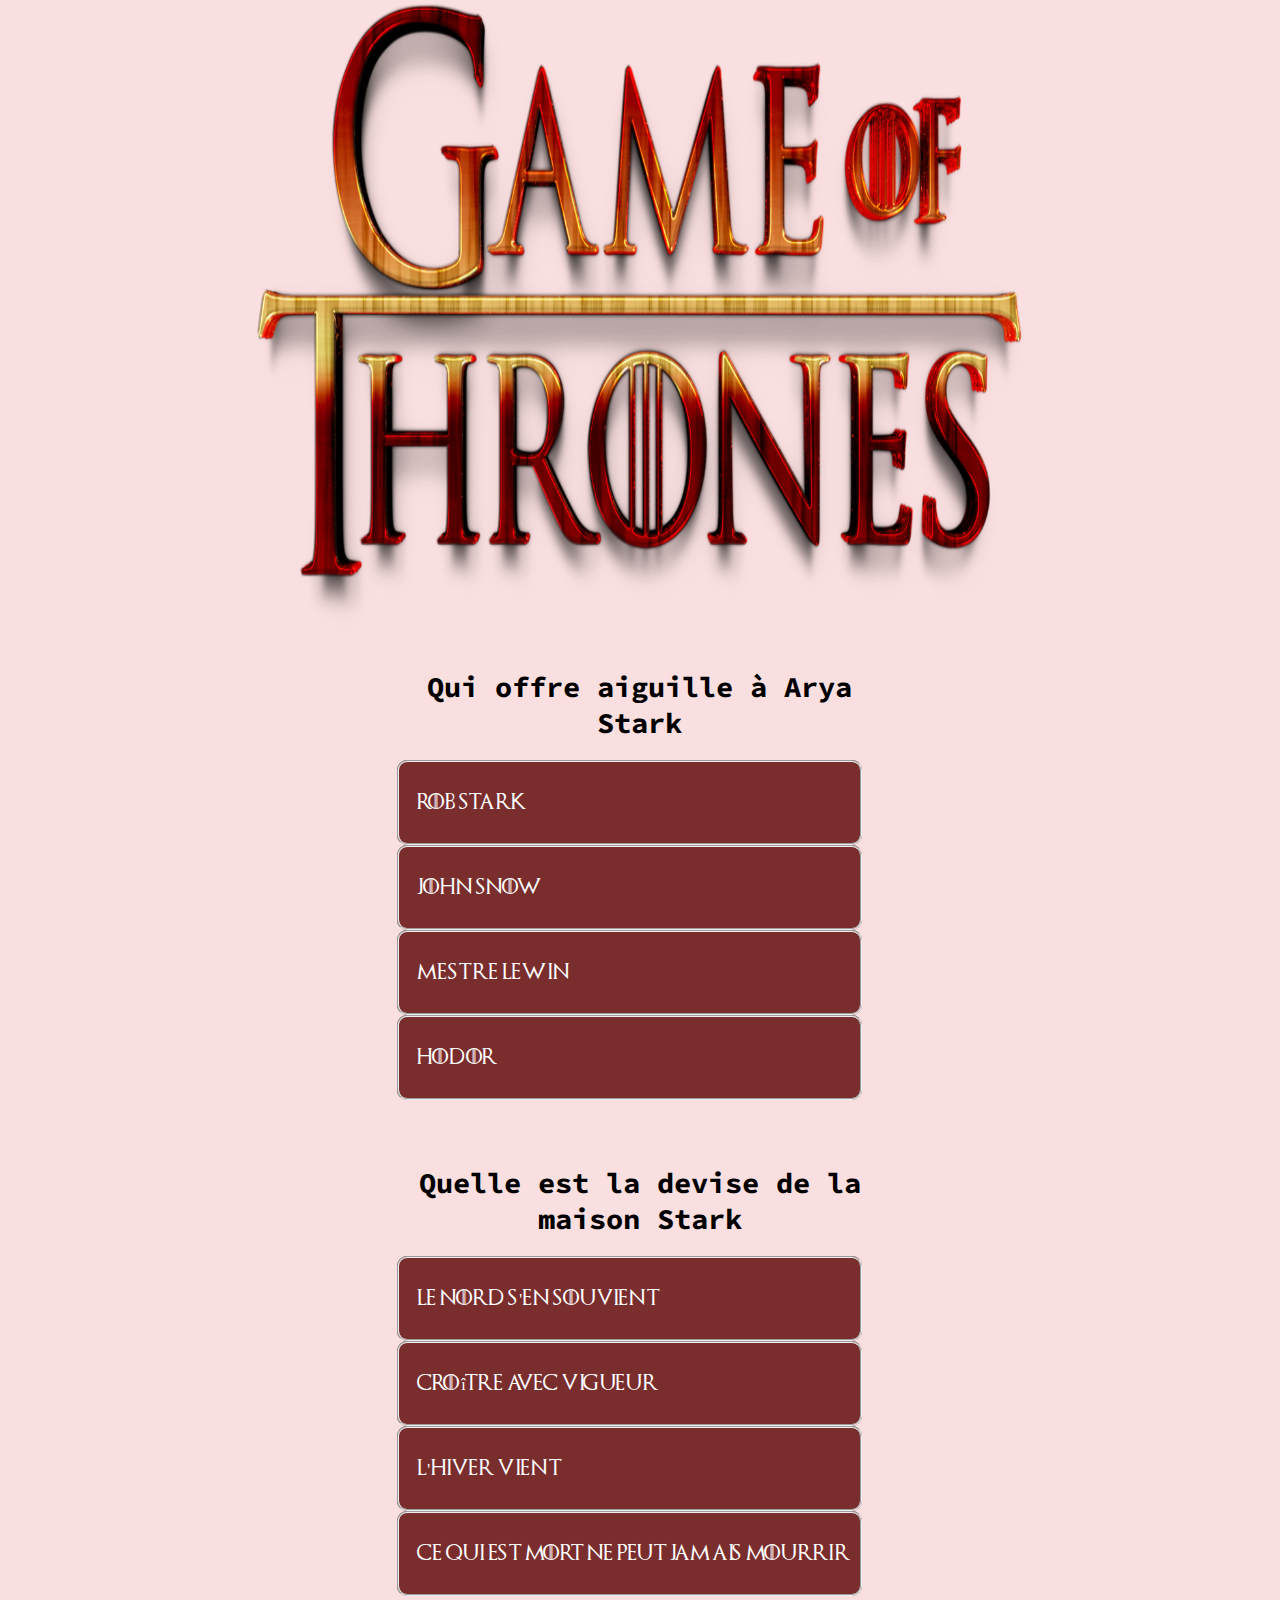
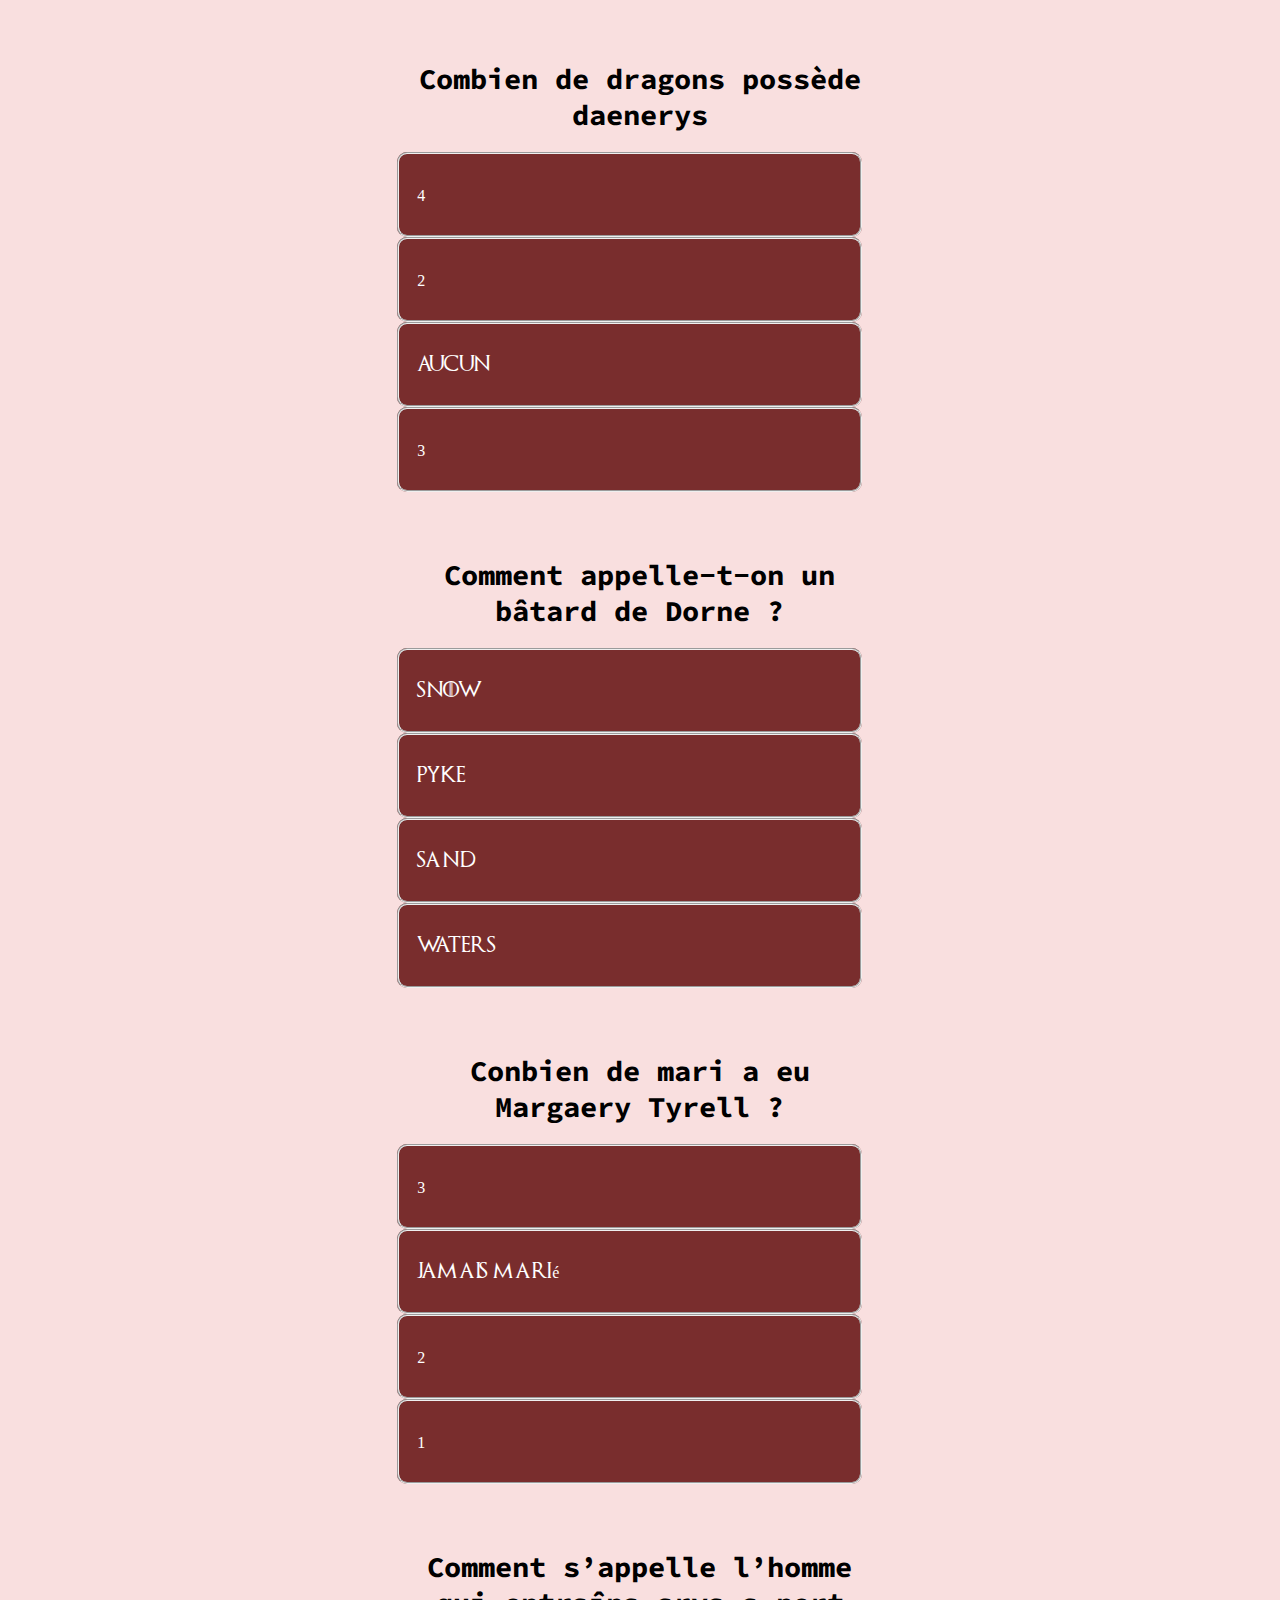
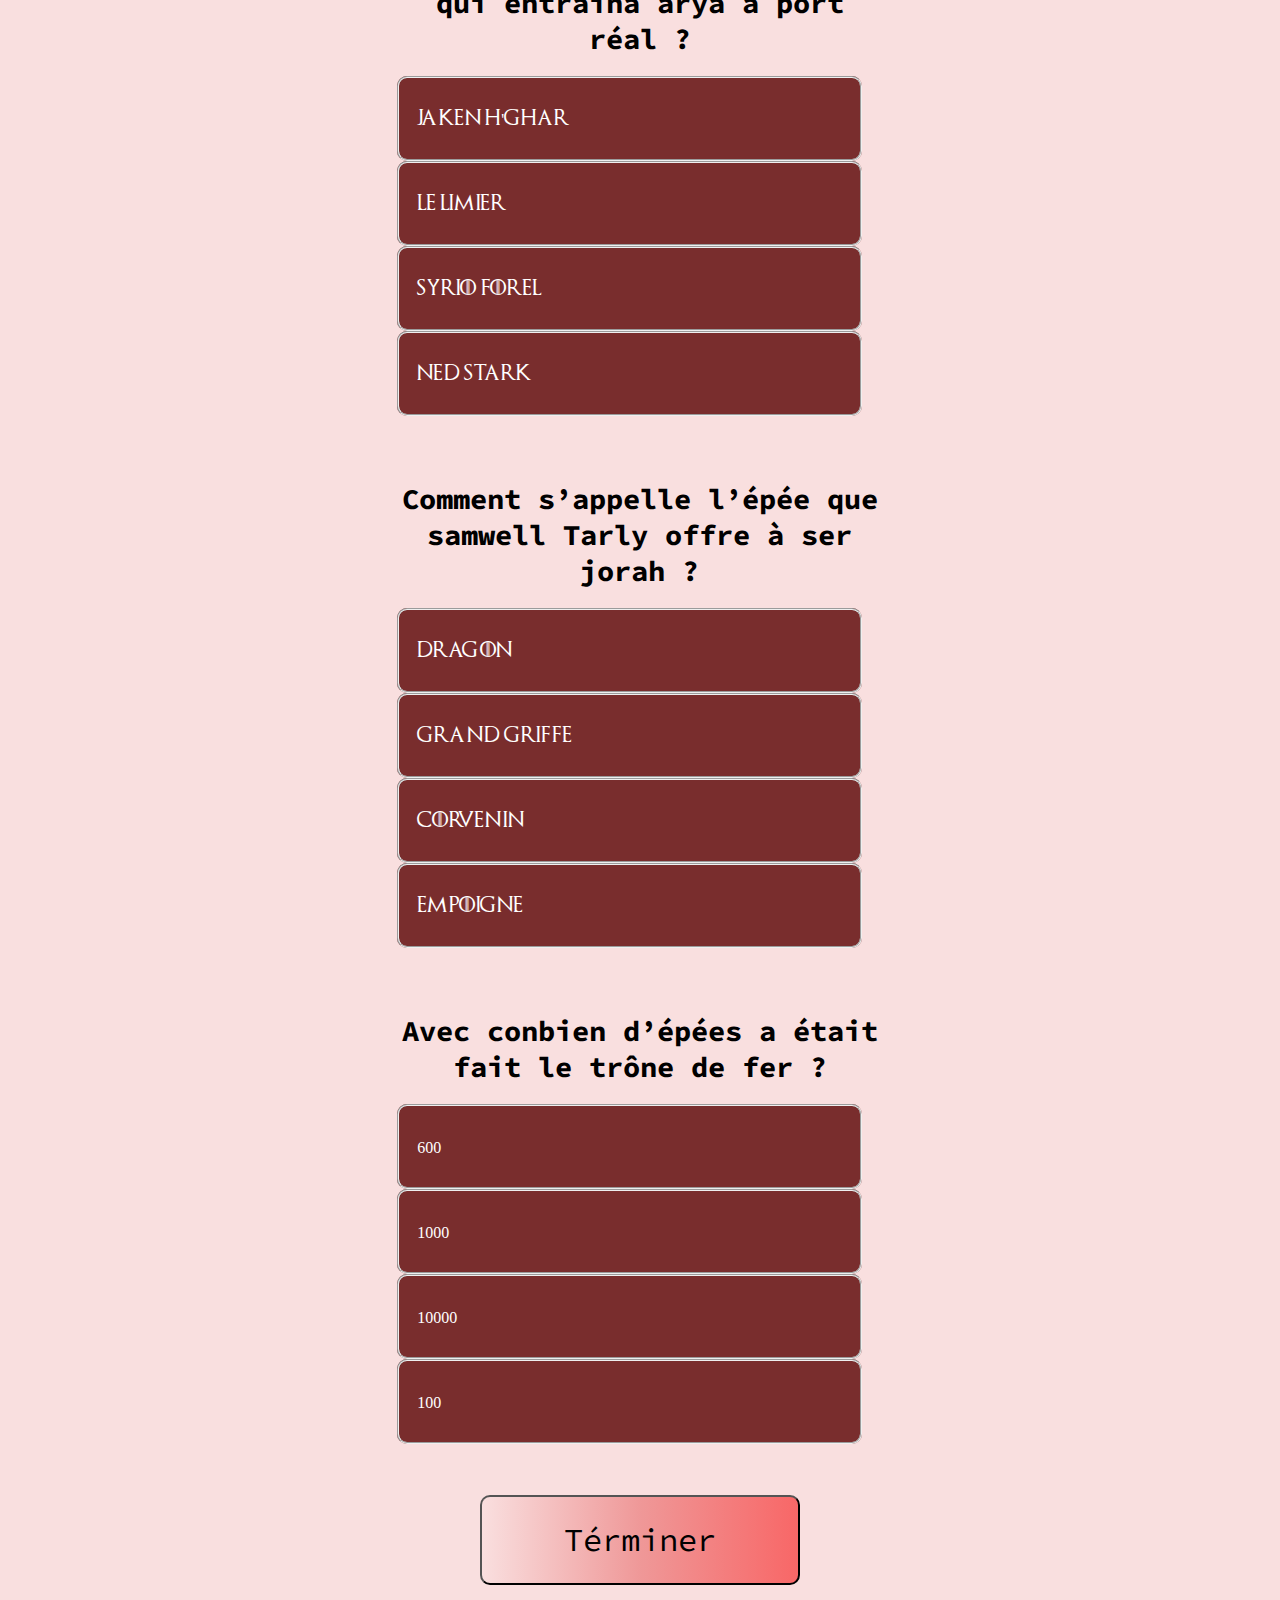
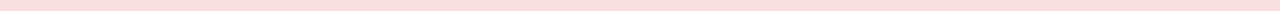
<file: index.html>
<!DOCTYPE html>
<html lang="fr">
<head>
    <meta charset="UTF-8">
    <meta name="viewport" content="width=device-width, initial-scale=1.0">
    <title>Quiz game of thrones</title>
    <link rel="stylesheet" href="./CSS/style.css">

    <script src="./JS/script.js" defer></script>
</head>
<body>
    <!-- container -->
    <main class="Container">
        <section class="Container_quiz">
            <!-- titre -->
            <img src="./image/Game-Of-Thrones-PNG-Images-HD.png" alt="Game of thrones">
        </section>
        <section class="Container_question">
            <!-- boutton terminer -->
            <button id='BTN'>Términer</button>
        </section>
    </main>
</body>
</html>
</file>
<file: CSS/style.css>
@import url("https://fonts.googleapis.com/css2?family=Caveat&family=Dancing+Script&family=Dela+Gothic+One&family=Edu+TAS+Beginner&family=Shantell+Sans:wght@600&family=Source+Code+Pro:wght@200;500&family=Space+Mono&family=Young+Serif&display=swap");
@font-face {
  font-family: "Game of Thrones";
  src: local("Game of Thrones"), url("../Game of Thrones.ttf") format("opentype") tech(color-COLRv1);
}
* {
  margin: 0;
  padding: 0;
}

body {
  background-color: #f9dfdf;
}

.Container_quiz {
  width: 100%;
  display: flex;
  flex-direction: column;
  align-items: center;
}

img {
  width: 60%;
  height: 70vh;
}

h2 {
  font-size: 1.8em;
  color: rgb(0, 0, 0);
  margin: 8% 0% 4%;
  text-align: center;
  font-family: "Source Code Pro", monospace;
}

div {
  width: 38vw;
  margin-bottom: 2%;
}

.Question {
  width: 80%;
  height: 20vh;
  background-color: gray;
}

.reponse {
  width: 60%;
  height: 10vh;
}

.Container_question {
  width: 40%;
}

input[type=checkbox] {
  display: none;
}

label {
  color: white;
  font-size: 1em;
  font-family: "Game of Thrones";
}

span {
  margin-left: 4%;
}

fieldset {
  width: 36vw;
  border-radius: 10px;
  height: 9vh;
  display: flex;
  background-color: rgb(121, 45, 45);
  align-items: center;
}

fieldset:hover {
  background-color: #cda700;
}

.Container_question {
  display: flex;
  width: 100%;
  flex-direction: column;
  align-items: center;
  font-size: 2em;
  font-family: "Source Code Pro", monospace;
}

#BTN {
  width: 25vw;
  height: 10vh;
  border-radius: 10px;
  background: linear-gradient(to right, #f9dfdf, #ef9898, #f86767);
  margin: 2%;
  font-size: 1em;
  font-family: "Source Code Pro", monospace;
}

@media screen and (max-width: 860px) {
  h2 {
    font-size: 1em;
  }
  label {
    font-size: 0.8em;
  }
  #BTN {
    width: 18vw;
    height: 8vh;
    font-size: 0.5em;
  }
  .Container_question {
    font-size: 1em;
  }
  img {
    width: 85%;
    height: 49vh;
  }
}
@media screen and (max-width: 520px) {
  h2 {
    font-size: 0.8em;
  }
  label {
    font-size: 0.5em;
  }
  #BTN {
    width: 18vw;
    height: 8vh;
    font-size: 0.5em;
  }
  .Container_question {
    font-size: 0.8em;
  }
  img {
    width: 80%;
    height: 30vh;
  }
}/*# sourceMappingURL=style.css.map */
</file>
